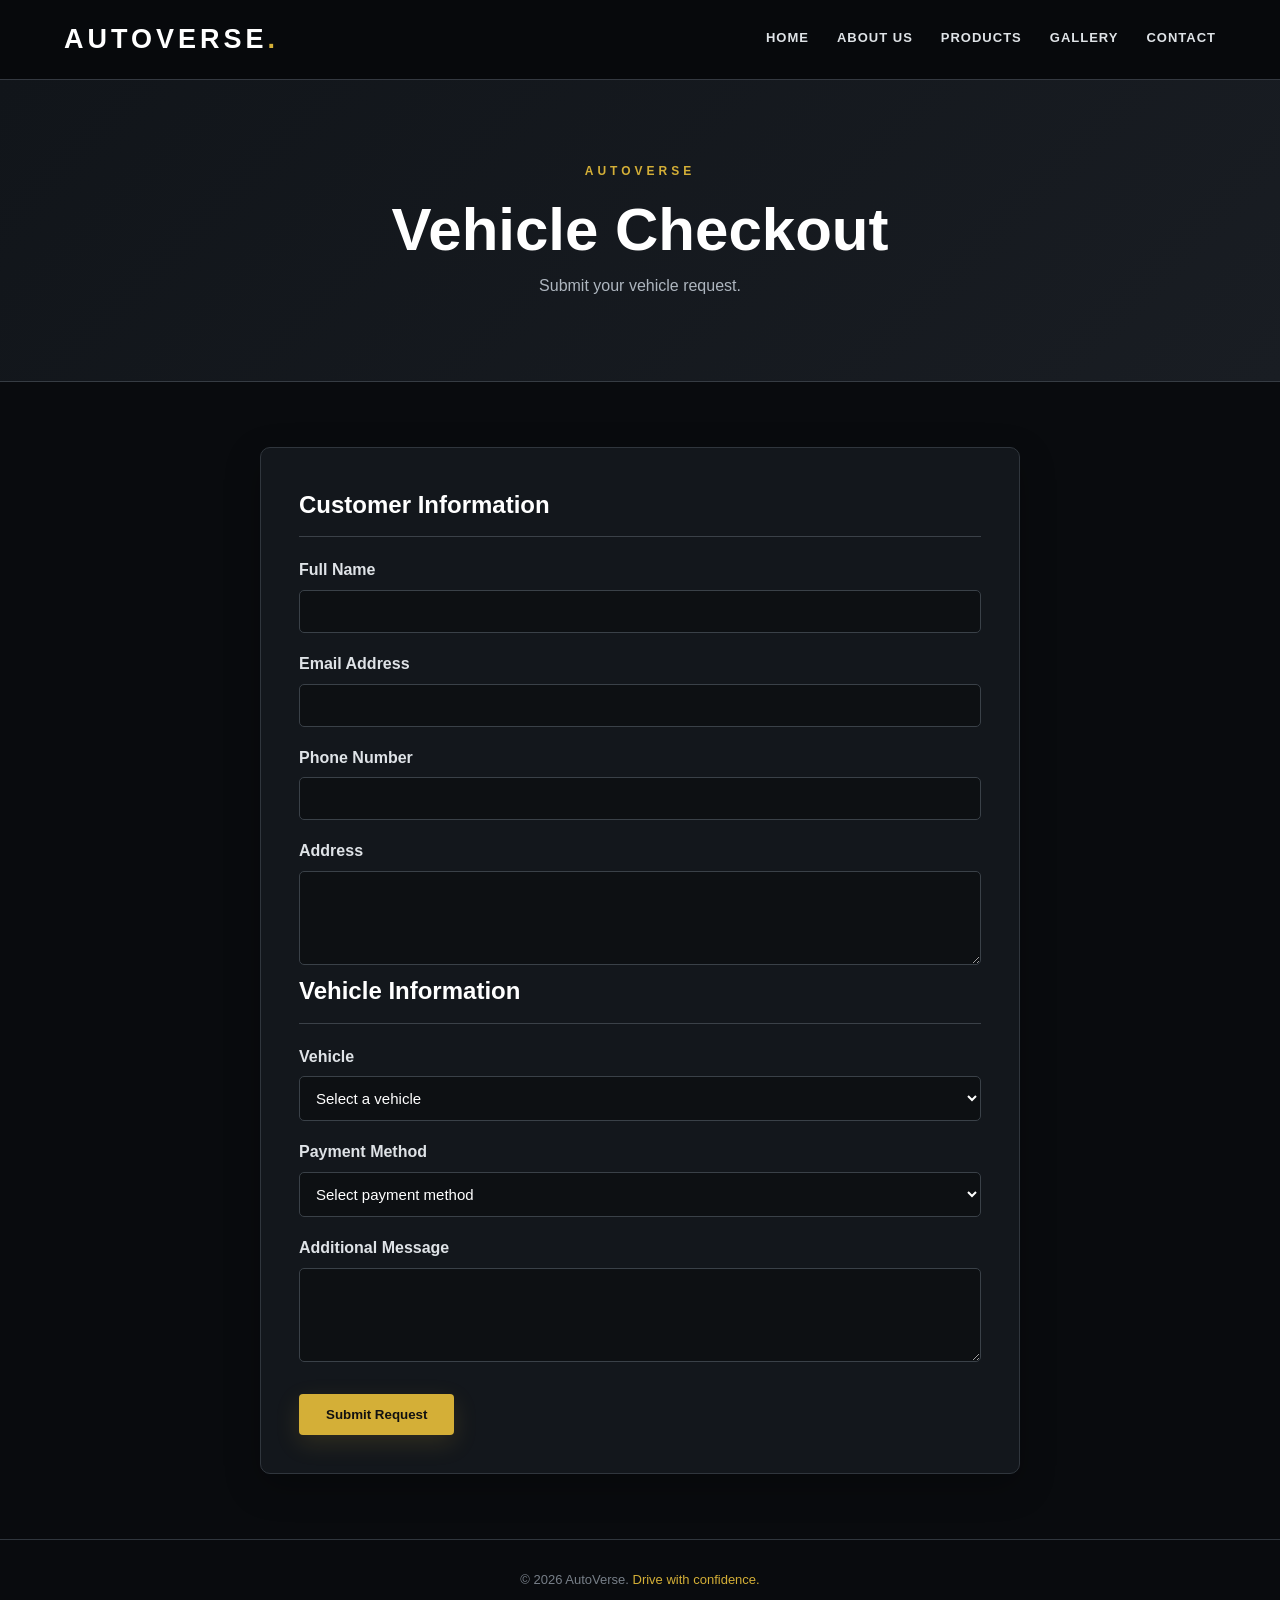
<file: checkout.html>
<!DOCTYPE html>
<html lang="en"><head><meta charset="UTF-8"><meta name="viewport" content="width=device-width, initial-scale=1.0"><title>AutoVerse | Checkout</title><link rel="stylesheet" href="style.css"></head>
<body>
<header><div class="logo">AUTOVERSE</div><nav><a href="index.html">Home</a><a href="about.html">About Us</a><a href="products.html">Products</a><a href="gallery.html">Gallery</a><a href="contact.html">Contact</a></nav></header>
<section class="page-title"><div class="eyebrow">AutoVerse</div><h1>Vehicle Checkout</h1><p>Submit your vehicle request.</p></section>
<section class="checkout-container"><form class="checkout-form" onsubmit="submitOrder(event)">
<h2>Customer Information</h2>
<label for="name">Full Name</label><input type="text" id="name" required>
<label for="email">Email Address</label><input type="email" id="email" required>
<label for="phone">Phone Number</label><input type="tel" id="phone" required>
<label for="address">Address</label><textarea id="address" rows="4" required></textarea>
<h2>Vehicle Information</h2>
<label for="vehicle">Vehicle</label>
<select id="vehicle" required><option value="">Select a vehicle</option>
<optgroup label="Toyota"><option>Toyota Camry</option><option>Toyota SUV</option></optgroup>
<optgroup label="Honda"><option>Honda Civic</option><option>Honda CR-V</option></optgroup>
<optgroup label="Ford"><option>Ford Mustang</option><option>Ford Ranger</option></optgroup>
<optgroup label="BMW"><option>BMW 3 Series</option><option>BMW M4</option></optgroup>
<optgroup label="Mercedes-Benz"><option>Mercedes-Benz C-Class</option><option>Mercedes-Benz GLE</option></optgroup>
<optgroup label="Porsche"><option>Porsche 911</option><option>Porsche Cayenne</option></optgroup>
</select>
<label for="payment">Payment Method</label><select id="payment" required><option value="">Select payment method</option><option>Cash</option><option>Bank Financing</option><option>Installment</option></select>
<label for="message">Additional Message</label><textarea id="message" rows="4"></textarea>
<button type="submit" class="button">Submit Request</button>
</form></section>
<footer><p>&copy; 2026 AutoVerse. <span>Drive with confidence.</span></p></footer>
<script>
function submitOrder(event){event.preventDefault();alert("Thank you! Your vehicle request has been submitted.");document.querySelector(".checkout-form").reset();}
</script>
</body></html>
</file>
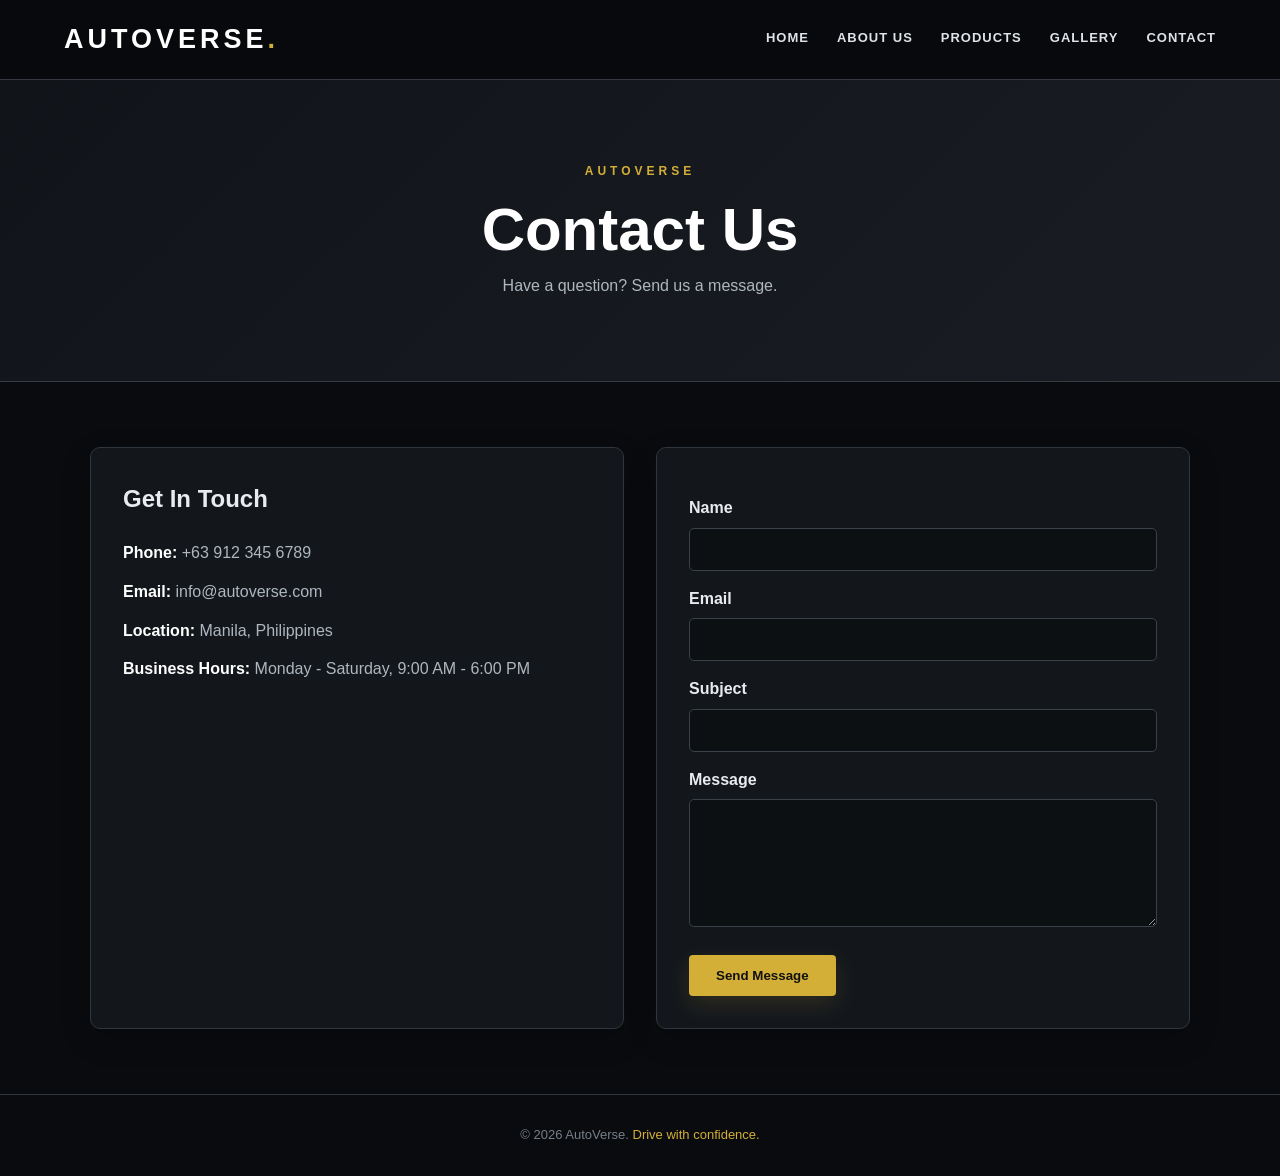
<file: contact.html>
<!DOCTYPE html>
<html lang="en"><head><meta charset="UTF-8"><meta name="viewport" content="width=device-width, initial-scale=1.0"><title>AutoVerse | Contact</title><link rel="stylesheet" href="style.css"></head>
<body>
<header><div class="logo">AUTOVERSE</div><nav><a href="index.html">Home</a><a href="about.html">About Us</a><a href="products.html">Products</a><a href="gallery.html">Gallery</a><a href="contact.html">Contact</a></nav></header>
<section class="page-title"><div class="eyebrow">AutoVerse</div><h1>Contact Us</h1><p>Have a question? Send us a message.</p></section>
<section class="contact-container">
<div class="contact-info"><h2>Get In Touch</h2><p><strong>Phone:</strong> +63 912 345 6789</p><p><strong>Email:</strong> info@autoverse.com</p><p><strong>Location:</strong> Manila, Philippines</p><p><strong>Business Hours:</strong> Monday - Saturday, 9:00 AM - 6:00 PM</p></div>
<form class="contact-form" onsubmit="sendMessage(event)">
<label for="contact-name">Name</label><input type="text" id="contact-name" required>
<label for="contact-email">Email</label><input type="email" id="contact-email" required>
<label for="subject">Subject</label><input type="text" id="subject" required>
<label for="contact-message">Message</label><textarea id="contact-message" rows="6" required></textarea>
<button type="submit" class="button">Send Message</button>
</form></section>
<footer><p>&copy; 2026 AutoVerse. <span>Drive with confidence.</span></p></footer>
<script>
function sendMessage(event){event.preventDefault();alert("Your message has been sent!");document.querySelector(".contact-form").reset();}
</script>
</body></html>
</file>
<file: style.css>
*{margin:0;padding:0;box-sizing:border-box}
html{scroll-behavior:smooth}
body{font-family:Arial,Helvetica,sans-serif;background:#090b0e;color:#e9ecef;min-height:100vh;display:flex;flex-direction:column;line-height:1.6}
header{background:rgba(8,10,13,.97);color:#fff;padding:18px clamp(28px,5vw,80px);display:flex;justify-content:space-between;align-items:center;gap:30px;border-bottom:1px solid #343941;position:sticky;top:0;z-index:100;backdrop-filter:blur(10px)}
.logo{font-size:27px;font-weight:900;letter-spacing:4px;white-space:nowrap}.logo:after{content:".";color:#d4af37}
nav{display:flex;gap:28px;align-items:center}nav a{color:#dfe3e7;text-decoration:none;font-weight:bold;font-size:13px;text-transform:uppercase;letter-spacing:1px;padding:9px 0;border-bottom:2px solid transparent;transition:.2s}nav a:hover{color:#d4af37;border-bottom-color:#d4af37}
.hero{min-height:760px;background-image:linear-gradient(90deg,rgba(4,6,9,.94) 0%,rgba(4,6,9,.62) 48%,rgba(4,6,9,.35) 100%),url("https://images.unsplash.com/photo-1503376780353-7e6692767b70?auto=format&fit=crop&w=2000&q=90");background-size:cover;background-position:center;display:flex;align-items:center;color:#fff;position:relative}
.hero:after{content:"";position:absolute;inset:auto 0 0;height:140px;background:linear-gradient(transparent,#090b0e);pointer-events:none}
.hero-content{width:min(88%,1320px);margin:auto;padding:80px 0;position:relative;z-index:1}.eyebrow{color:#d4af37;font-size:12px;font-weight:bold;letter-spacing:4px;text-transform:uppercase;margin-bottom:16px}.hero h1{max-width:850px;font-size:clamp(52px,6vw,88px);line-height:.98;letter-spacing:-3px;margin-bottom:26px}.hero p{max-width:670px;font-size:19px;color:#d7dce1;margin-bottom:34px}
.button{display:inline-block;background:#d4af37;color:#111;padding:13px 27px;text-decoration:none;border:none;border-radius:4px;font-weight:900;cursor:pointer;transition:.2s;box-shadow:0 8px 25px rgba(212,175,55,.15)}.button:hover{background:#f0cf63;transform:translateY(-2px)}.button.secondary{background:transparent;color:#fff;border:1px solid #68707a;margin-left:10px}.button.secondary:hover{border-color:#d4af37;color:#d4af37;background:transparent}
.page-title{background:linear-gradient(135deg,#11151a,#191d23);color:#fff;text-align:center;padding:82px 20px;border-bottom:1px solid #363c43}.page-title h1{font-size:clamp(42px,5vw,60px);line-height:1.1;margin-bottom:10px}.page-title p{color:#aeb6bf}
.home-section,.content{width:min(88%,1320px);margin:90px auto}.home-section{text-align:center}.home-section h2,.content h2{font-size:34px;margin-bottom:18px}.center-text{max-width:800px;margin:auto;color:#aeb6bf}.features{display:grid;grid-template-columns:repeat(3,1fr);gap:26px;margin-top:45px}.feature{background:linear-gradient(145deg,#15191e,#101317);padding:34px;border:1px solid #2d333a;border-radius:10px;box-shadow:0 15px 35px rgba(0,0,0,.2);position:relative;text-align:left}.feature:before{content:"";position:absolute;top:0;left:0;width:55px;height:3px;background:#d4af37}.feature h3{margin-bottom:10px;color:#fff;font-size:20px}.feature p{color:#aeb6bf}
.content{line-height:1.8;color:#c6cbd1}.content h2{color:#fff;margin-top:35px}
.brand-section{width:min(88%,1320px);margin:80px auto}.brand-title{display:flex;align-items:center;gap:15px;color:#fff;font-size:29px;padding:16px 20px;border-left:5px solid #d4af37;background:linear-gradient(90deg,#161b20,transparent);margin-bottom:28px}.brand-title:after{content:"";height:1px;background:#343b43;flex:1}.products{display:grid;grid-template-columns:repeat(3,1fr);gap:28px}.product-card{background:#13171c;border:1px solid #2d333a;border-radius:10px;overflow:hidden;box-shadow:0 12px 32px rgba(0,0,0,.24);transition:.25s}.product-card:hover{transform:translateY(-6px);border-color:#68604a}.product-card img{width:100%;height:300px;object-fit:cover;display:block}.product-info{padding:26px}.product-info h2{margin-bottom:4px;color:#fff}.product-info h3{margin:14px 0;color:#d4af37;font-size:22px}.product-info p{margin-bottom:6px;color:#aeb6bf}.product-info .button{margin-top:14px}
.brand-list{width:min(88%,1100px);margin:65px auto;text-align:center}.brand-list h2{margin-bottom:28px;font-size:30px}.brand-buttons{display:flex;flex-wrap:wrap;justify-content:center;gap:13px}.brand-buttons a{background:#151a1f;color:#e8ebee;border:1px solid #363d45;padding:11px 21px;text-decoration:none;border-radius:4px;font-weight:bold;transition:.2s}.brand-buttons a:hover{background:#d4af37;color:#111;border-color:#d4af37}
.video-section{width:min(88%,1100px);margin:70px auto;text-align:center;background:#12161b;padding:34px;border:1px solid #2d333a;border-radius:10px;box-shadow:0 15px 35px rgba(0,0,0,.22)}.video-section h2{font-size:32px;margin-bottom:8px}.video-section>p{color:#aeb6bf;margin-bottom:22px}.video-wrapper{width:100%;aspect-ratio:16/9;background:#000;border-radius:7px;overflow:hidden;border:1px solid #3b4148}.video-wrapper iframe{width:100%;height:100%;border:0}.video-note{font-size:13px;color:#707983;margin-top:14px!important}
.gallery-brand{width:min(88%,1320px);margin:80px auto}.gallery-brand h2{font-size:31px;margin-bottom:22px;border-left:5px solid #d4af37;padding-left:15px}.gallery{display:grid;grid-template-columns:repeat(2,1fr);gap:24px}.gallery img{width:100%;height:360px;object-fit:cover;border-radius:8px;border:1px solid #30363d;transition:.3s}.gallery img:hover{transform:scale(1.02);border-color:#d4af37}
.checkout-container{width:min(88%,760px);margin:65px auto}.checkout-form{background:#13171c;padding:38px;border:1px solid #30363d;border-radius:10px;box-shadow:0 12px 35px rgba(0,0,0,.25)}.checkout-form h2{margin-bottom:20px;border-bottom:1px solid #3b4148;padding-bottom:12px;color:#fff}.checkout-form label{display:block;margin-top:18px;margin-bottom:7px;font-weight:bold;color:#dfe3e7}.checkout-form input,.checkout-form select,.checkout-form textarea,.contact-form input,.contact-form textarea{width:100%;padding:12px;background:#0d1013;color:#fff;border:1px solid #3a4148;border-radius:5px;font-family:Arial;font-size:15px;outline:none}.checkout-form input:focus,.checkout-form select:focus,.checkout-form textarea:focus,.contact-form input:focus,.contact-form textarea:focus{border-color:#d4af37}.checkout-form textarea,.contact-form textarea{resize:vertical}.checkout-form .button{margin-top:25px}
.contact-container{width:min(88%,1100px);margin:65px auto;display:grid;grid-template-columns:1fr 1fr;gap:32px}.contact-info,.contact-form{background:#13171c;padding:32px;border:1px solid #30363d;border-radius:10px;box-shadow:0 10px 30px rgba(0,0,0,.2)}.contact-info h2{margin-bottom:22px}.contact-info p{margin-bottom:13px;color:#aeb6bf}.contact-info strong{color:#fff}.contact-form label{display:block;margin-bottom:7px;margin-top:15px;font-weight:bold}.contact-form .button{margin-top:20px}
footer{margin-top:auto;background:#090b0e;color:#777f88;text-align:center;padding:30px;border-top:1px solid #30363d;font-size:13px}footer span{color:#d4af37}
@media(max-width:1050px){header{padding-left:4%;padding-right:4%}nav{gap:18px}.hero{min-height:680px}.products{grid-template-columns:repeat(2,1fr)}.gallery img{height:320px}}
@media(max-width:768px){header{position:relative;flex-direction:column;gap:15px;padding:18px 5%}nav{flex-wrap:wrap;justify-content:center;gap:12px}nav a{font-size:12px}.hero{min-height:560px}.hero-content{width:90%;padding:60px 0}.hero h1{font-size:43px;letter-spacing:-1.5px}.hero p{font-size:17px}.button.secondary{margin-left:0;margin-top:10px}.features,.products,.gallery,.contact-container{grid-template-columns:1fr}.gallery img{height:260px}.page-title{padding:65px 20px}.page-title h1{font-size:38px}.home-section,.content,.brand-section,.gallery-brand{margin-top:60px;margin-bottom:60px}.video-section{padding:22px}.product-card img{height:260px}}

/* =========================
   AUTOVERSE ABOUT PAGE
========================= */
.about-page{width:min(88%,1320px);margin:0 auto 90px}.about-intro{display:grid;grid-template-columns:1.05fr .95fr;gap:60px;align-items:center;padding:90px 0 30px}.about-intro-text h2,.about-copy h2,.about-values h2,.people-section h2{font-size:clamp(34px,4vw,52px);line-height:1.1;color:#fff;margin-bottom:22px;letter-spacing:-1px}.about-intro-text p,.about-copy p{color:#aeb6bf;font-size:17px;margin-bottom:18px;max-width:700px}.about-intro-image{height:480px;overflow:hidden;border-radius:12px;border:1px solid #30363d;box-shadow:0 22px 50px rgba(0,0,0,.28);position:relative}.about-intro-image:after{content:"";position:absolute;inset:0;background:linear-gradient(135deg,rgba(212,175,55,.08),transparent 55%)}.about-intro-image img{width:100%;height:100%;object-fit:cover;display:block}.about-section{display:grid;grid-template-columns:1fr 1fr;gap:70px;align-items:center;padding:85px 0;border-top:1px solid #262c32}.about-section.reverse .about-copy{order:2}.about-section.reverse .about-image-card{order:1}.about-image-card{background:#13171c;border:1px solid #30363d;border-radius:12px;overflow:hidden;box-shadow:0 18px 40px rgba(0,0,0,.22)}.about-image-card img{width:100%;height:380px;object-fit:cover;display:block}.about-image-card span{display:block;padding:17px 20px;color:#c6cbd1;font-size:14px;border-top:1px solid #30363d}.about-values{padding:85px 0;border-top:1px solid #262c32}.about-values h2{max-width:700px}.about-values .features{margin-top:35px}.people-section{text-align:center;padding:85px 0;border-top:1px solid #262c32}.people-section h2{margin-bottom:15px}.people-grid{display:grid;grid-template-columns:repeat(3,1fr);gap:25px;margin-top:40px;text-align:left}.person-card{background:#13171c;border:1px solid #30363d;border-radius:10px;overflow:hidden;transition:.25s}.person-card:hover{transform:translateY(-5px);border-color:#d4af37}.person-card img{width:100%;height:300px;object-fit:cover;display:block;filter:saturate(.82)}.person-card div{padding:20px}.person-card h3{color:#fff;font-size:20px;margin-bottom:3px}.person-card p{color:#d4af37;font-size:13px;text-transform:uppercase;letter-spacing:1px}.about-closing{text-align:center;background:linear-gradient(145deg,#171c21,#0f1216);border:1px solid #30363d;border-radius:12px;padding:65px 35px;margin-top:20px;box-shadow:0 20px 45px rgba(0,0,0,.2)}.about-closing h2{font-size:36px;color:#fff;margin-bottom:12px}.about-closing p{max-width:720px;margin:0 auto 26px;color:#aeb6bf;font-size:17px}.about-closing .button{margin:0}
@media(max-width:900px){.about-intro,.about-section{grid-template-columns:1fr;gap:38px}.about-section.reverse .about-copy,.about-section.reverse .about-image-card{order:initial}.about-intro{padding-top:65px}.about-intro-image{height:390px}.about-image-card img{height:340px}.people-grid{grid-template-columns:repeat(2,1fr)}}
@media(max-width:600px){.about-page{width:90%;margin-bottom:60px}.about-intro,.about-section,.people-section,.about-values{padding:60px 0}.about-intro-image{height:280px}.about-image-card img{height:250px}.people-grid{grid-template-columns:1fr}.person-card img{height:280px}.about-closing{padding:45px 22px}.about-closing h2{font-size:30px}}

/* HORIZONTAL AUTOVERSE SLIDER */
.car-slider{
    position:relative;
    height:680px;
    overflow:hidden;
    background:#07090b;
}
.slides-track{
    height:100%;
    display:flex;
    width:100%;
    transition:transform .7s cubic-bezier(.65,0,.35,1);
}
.slide{
    flex:0 0 100%;
    height:100%;
    background-size:cover;
    background-position:center;
    display:flex;
    align-items:center;
}
.slide-content{
    width:90%;
    max-width:1200px;
    margin:auto;
    padding:50px 0;
}
.slide h1{
    max-width:780px;
    font-size:clamp(42px,7vw,76px);
    line-height:1;
    letter-spacing:-2px;
    margin-bottom:25px;
    color:#fff;
}
.slide p{
    max-width:650px;
    font-size:19px;
    color:#d7dce1;
    margin-bottom:32px;
}
.slider-arrow{
    position:absolute;
    top:50%;
    transform:translateY(-50%);
    width:50px;
    height:50px;
    border-radius:50%;
    border:1px solid rgba(255,255,255,.35);
    background:rgba(8,10,12,.65);
    color:#fff;
    font-size:25px;
    cursor:pointer;
    z-index:5;
    transition:.2s;
}
.slider-arrow:hover{
    background:#d4af37;
    color:#111;
    border-color:#d4af37;
}
.slider-arrow.prev{left:25px}
.slider-arrow.next{right:25px}
.slider-dots{
    position:absolute;
    bottom:30px;
    left:50%;
    transform:translateX(-50%);
    display:flex;
    gap:10px;
    z-index:5;
}
.dot{
    width:34px;
    height:4px;
    border:0;
    background:rgba(255,255,255,.4);
    cursor:pointer;
    transition:.25s;
}
.dot.active{
    width:55px;
    background:#d4af37;
}
@media(max-width:768px){
    .car-slider{height:580px}
    .slide-content{width:86%}
    .slide h1{font-size:42px}
    .slide p{font-size:16px}
    .slider-arrow{
        width:42px;
        height:42px;
        font-size:20px;
    }
    .slider-arrow.prev{left:12px}
    .slider-arrow.next{right:12px}
}

/* INDIVIDUAL PHOTO SLIDER */
.car-slider{
    position:relative;
    height:680px;
    overflow:hidden;
    background:#07090b;
}

.slides-track{
    height:100%;
    display:flex;
    width:100%;
    transition:transform .7s cubic-bezier(.65,0,.35,1);
}

.slide{
    position:relative;
    flex:0 0 100%;
    height:100%;
    overflow:hidden;
    display:flex;
    align-items:center;
}

.slide img{
    position:absolute;
    inset:0;
    width:100%;
    height:100%;
    object-fit:cover;
}

.slide-overlay{
    position:absolute;
    inset:0;
    background:linear-gradient(90deg,rgba(5,7,10,.9),rgba(5,7,10,.35),rgba(5,7,10,.72));
}

.slide-content{
    position:relative;
    z-index:2;
    width:90%;
    max-width:1200px;
    margin:auto;
    padding:50px 0;
}

.slide h1{
    max-width:780px;
    font-size:clamp(42px,7vw,76px);
    line-height:1;
    letter-spacing:-2px;
    margin-bottom:25px;
    color:#fff;
}

.slide p{
    max-width:650px;
    font-size:19px;
    color:#d7dce1;
    margin-bottom:32px;
}

.slider-arrow{
    position:absolute;
    top:50%;
    transform:translateY(-50%);
    width:50px;
    height:50px;
    border-radius:50%;
    border:1px solid rgba(255,255,255,.35);
    background:rgba(8,10,12,.65);
    color:#fff;
    font-size:25px;
    cursor:pointer;
    z-index:5;
    transition:.2s;
}

.slider-arrow:hover{
    background:#d4af37;
    color:#111;
    border-color:#d4af37;
}

.slider-arrow.prev{left:25px}
.slider-arrow.next{right:25px}

.slider-dots{
    position:absolute;
    bottom:30px;
    left:50%;
    transform:translateX(-50%);
    display:flex;
    gap:9px;
    z-index:5;
}

.dot{
    width:28px;
    height:4px;
    border:0;
    background:rgba(255,255,255,.4);
    cursor:pointer;
    transition:.25s;
}

.dot.active{
    width:48px;
    background:#d4af37;
}

@media(max-width:768px){
    .car-slider{height:580px}

    .slide-content{width:86%}

    .slide h1{font-size:42px}

    .slide p{font-size:16px}

    .slider-arrow{
        width:42px;
        height:42px;
        font-size:20px;
    }

    .slider-arrow.prev{left:12px}
    .slider-arrow.next{right:12px}
}
</file>
